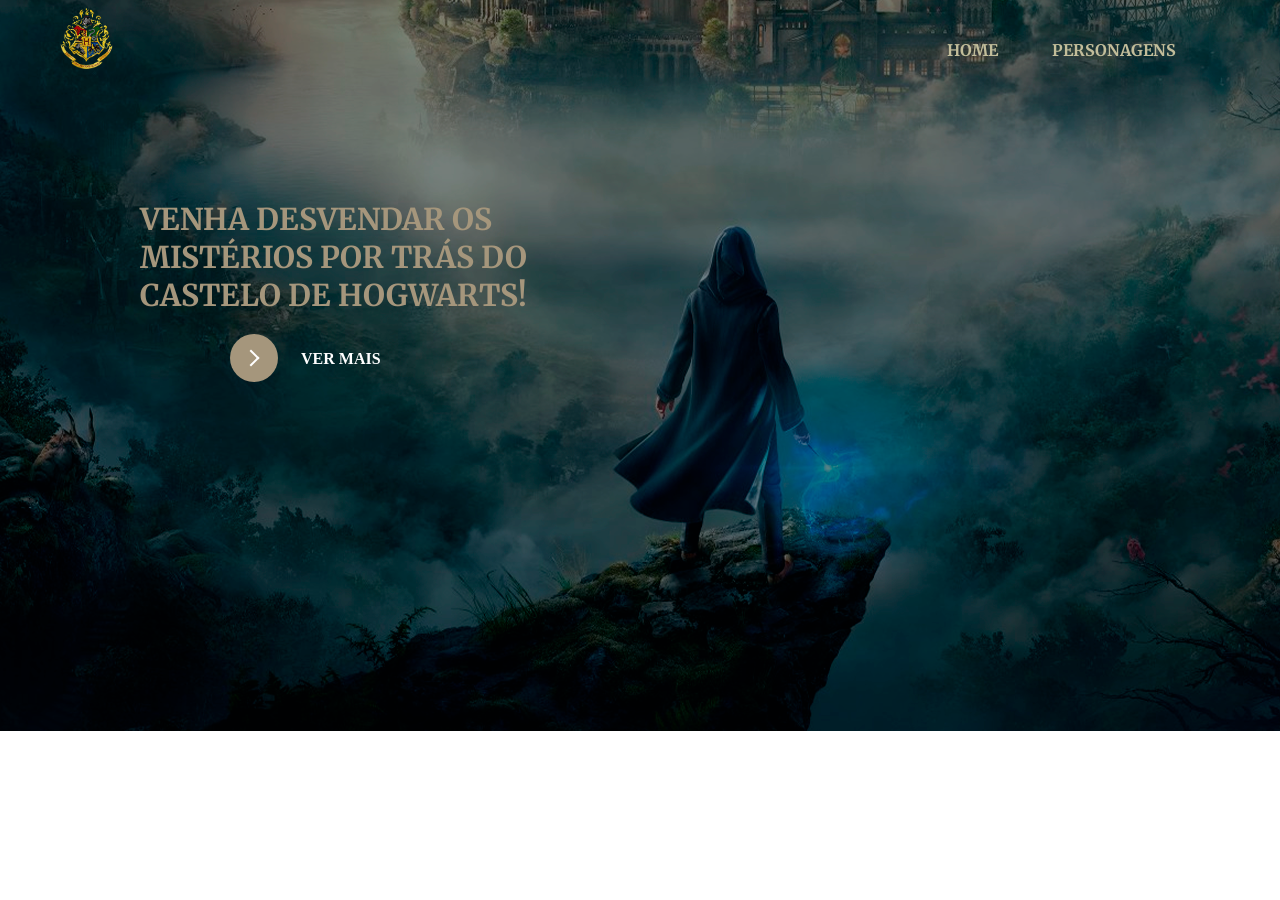
<file: index.html>
<!DOCTYPE html>
<html lang="en">
<head>
    <meta charset="UTF-8">
    <meta http-equiv="X-UA-Compatible" content="IE=edge">
    <meta name="viewport" content="width=device-width, initial-scale=1.0">
    <link rel="stylesheet" href="style.css">
    <title>Harry Potter</title>
</head>
<body>
    <header>
        <div class="logo">
            <a href="index.html"><img class="brasao" src="./img/logo.png" alt=""></a>
        </div>
        <div class="nav">
            <ul>
                <li><a href="index.html">HOME</a></li>
                <li><a href="personagens.html">PERSONAGENS</a></li>
            </ul>
        </div>
    </header>

    <main>
        <div class="text">
            <h2>Venha desvendar os <br> mistérios 
             por trás do <br> 
             castelo de Hogwarts!</h2>
        </div>

        <button class="learn-more">
            <span class="circle" aria-hidden="true">
            <span class="icon arrow"></span>
            </span>
           <a href="personagens.html"> <span class="button-text">Ver mais</span></a>
          </button>

    </main>

</body>
</html>
</file>
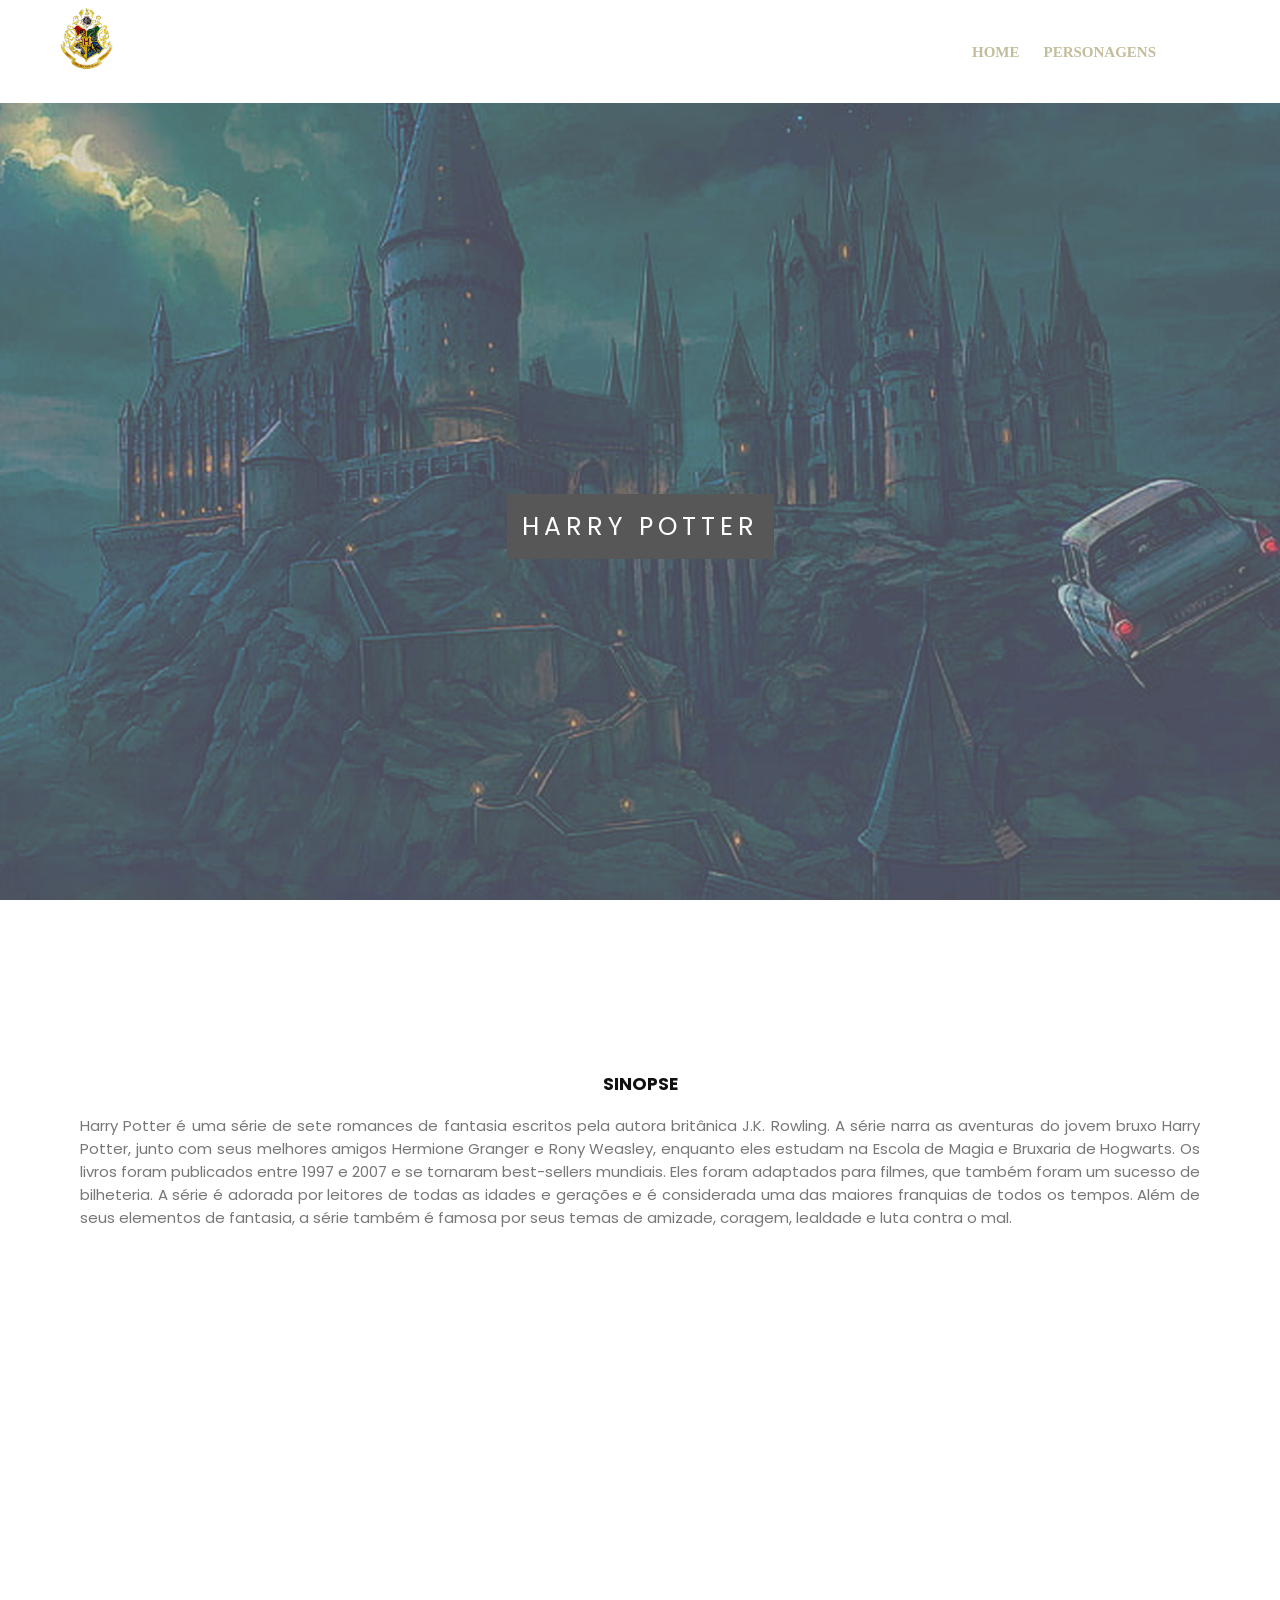
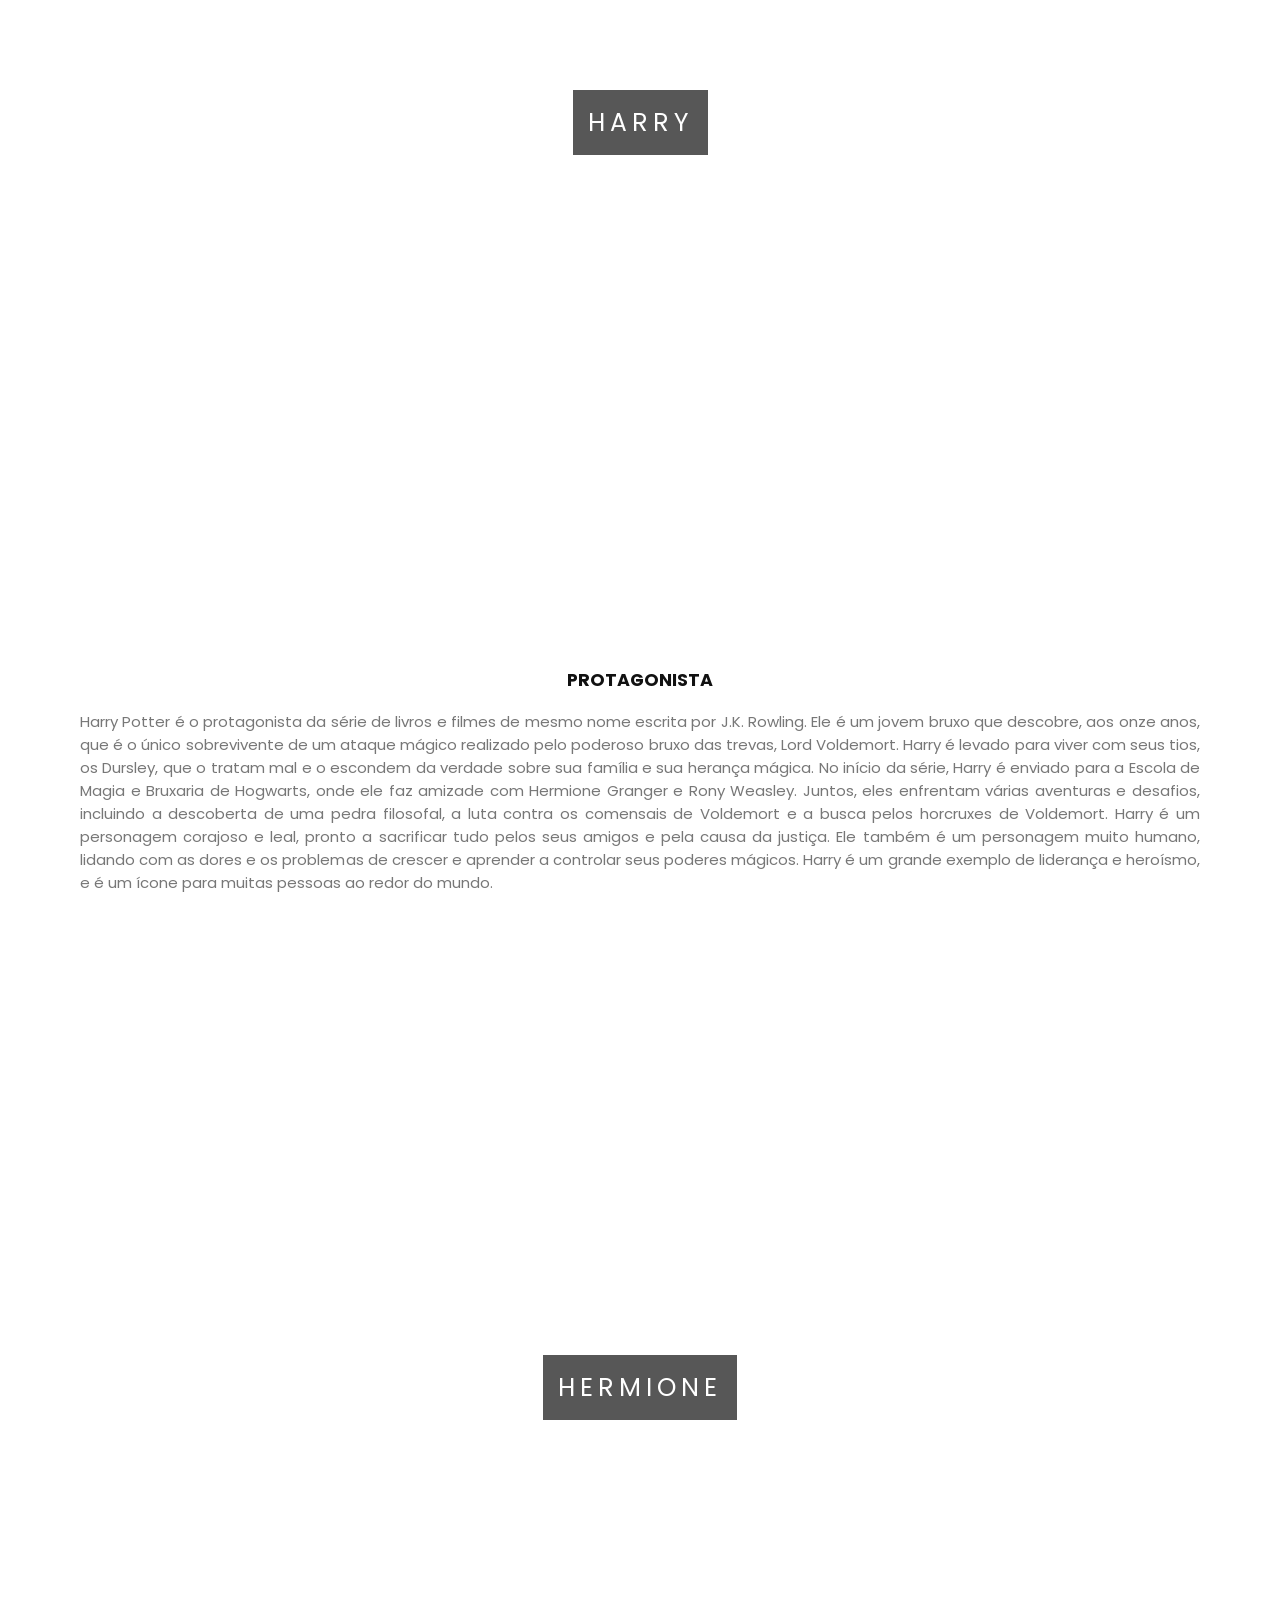
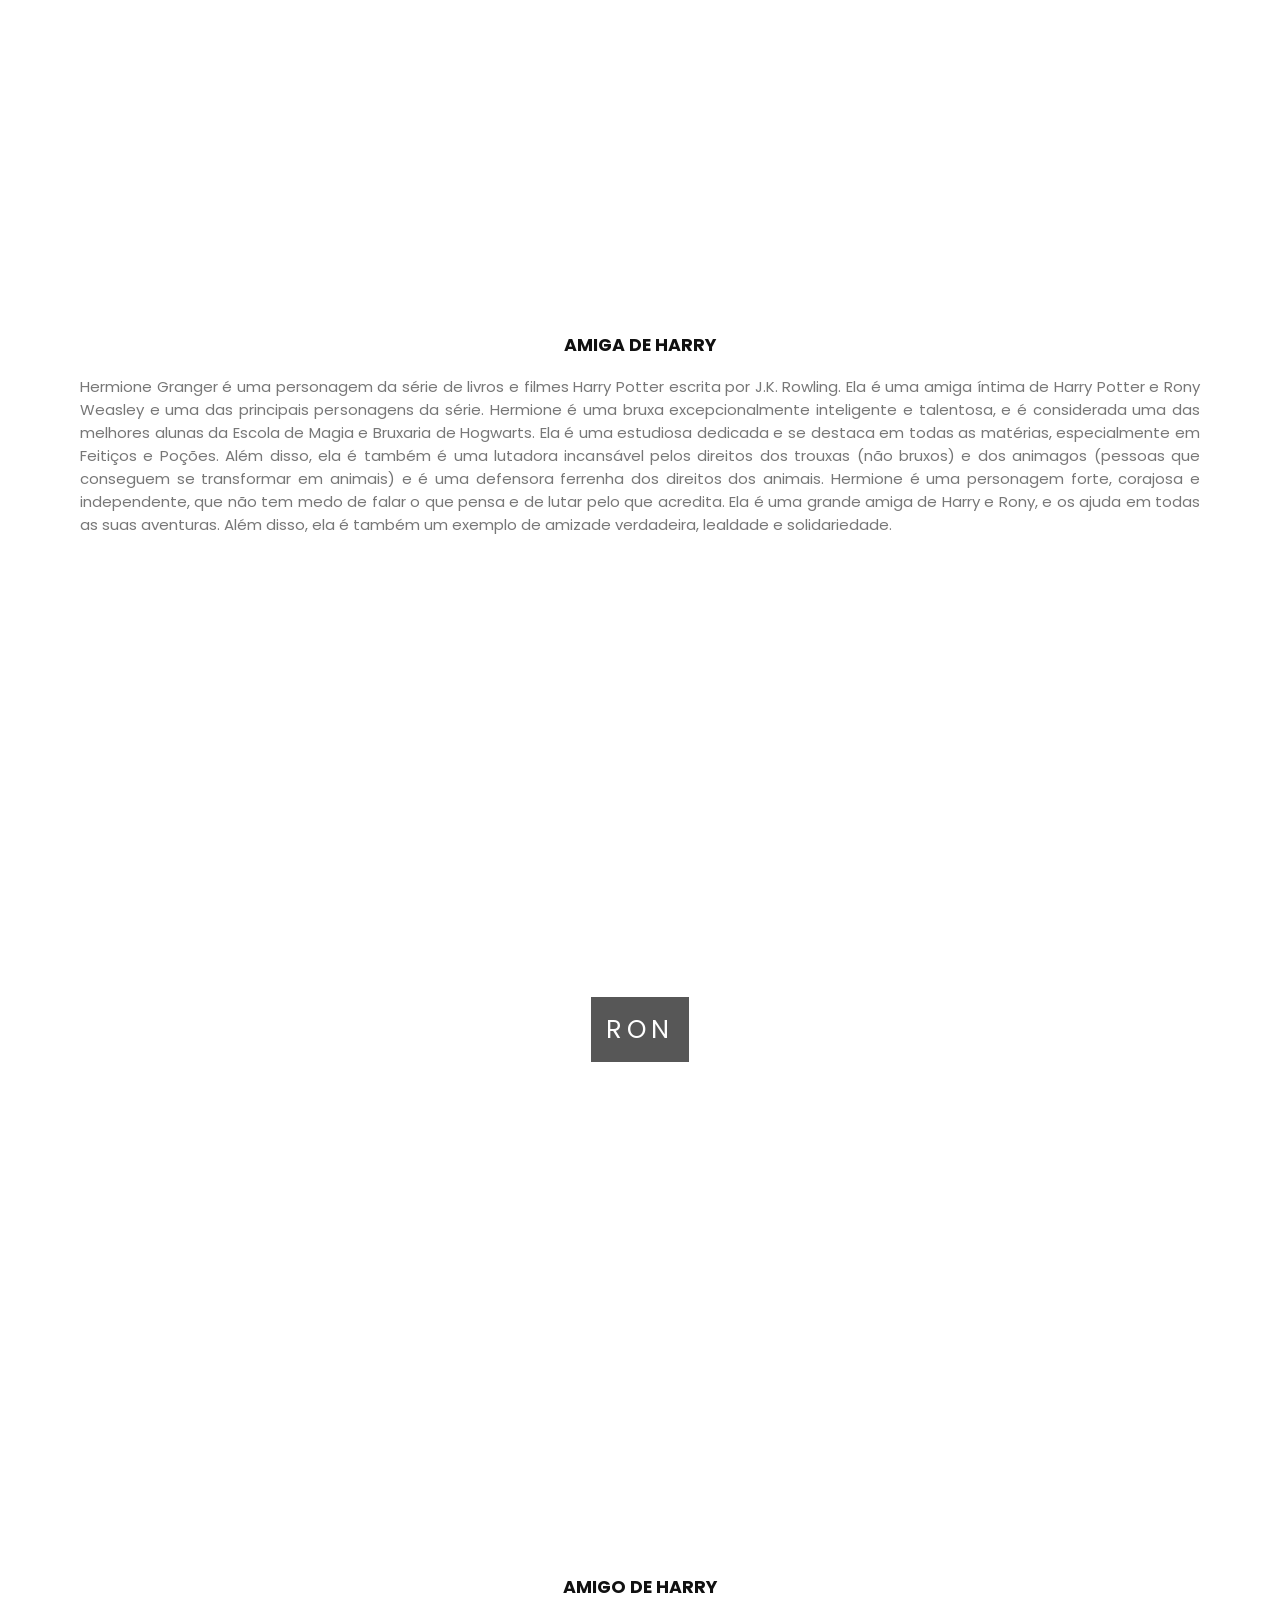
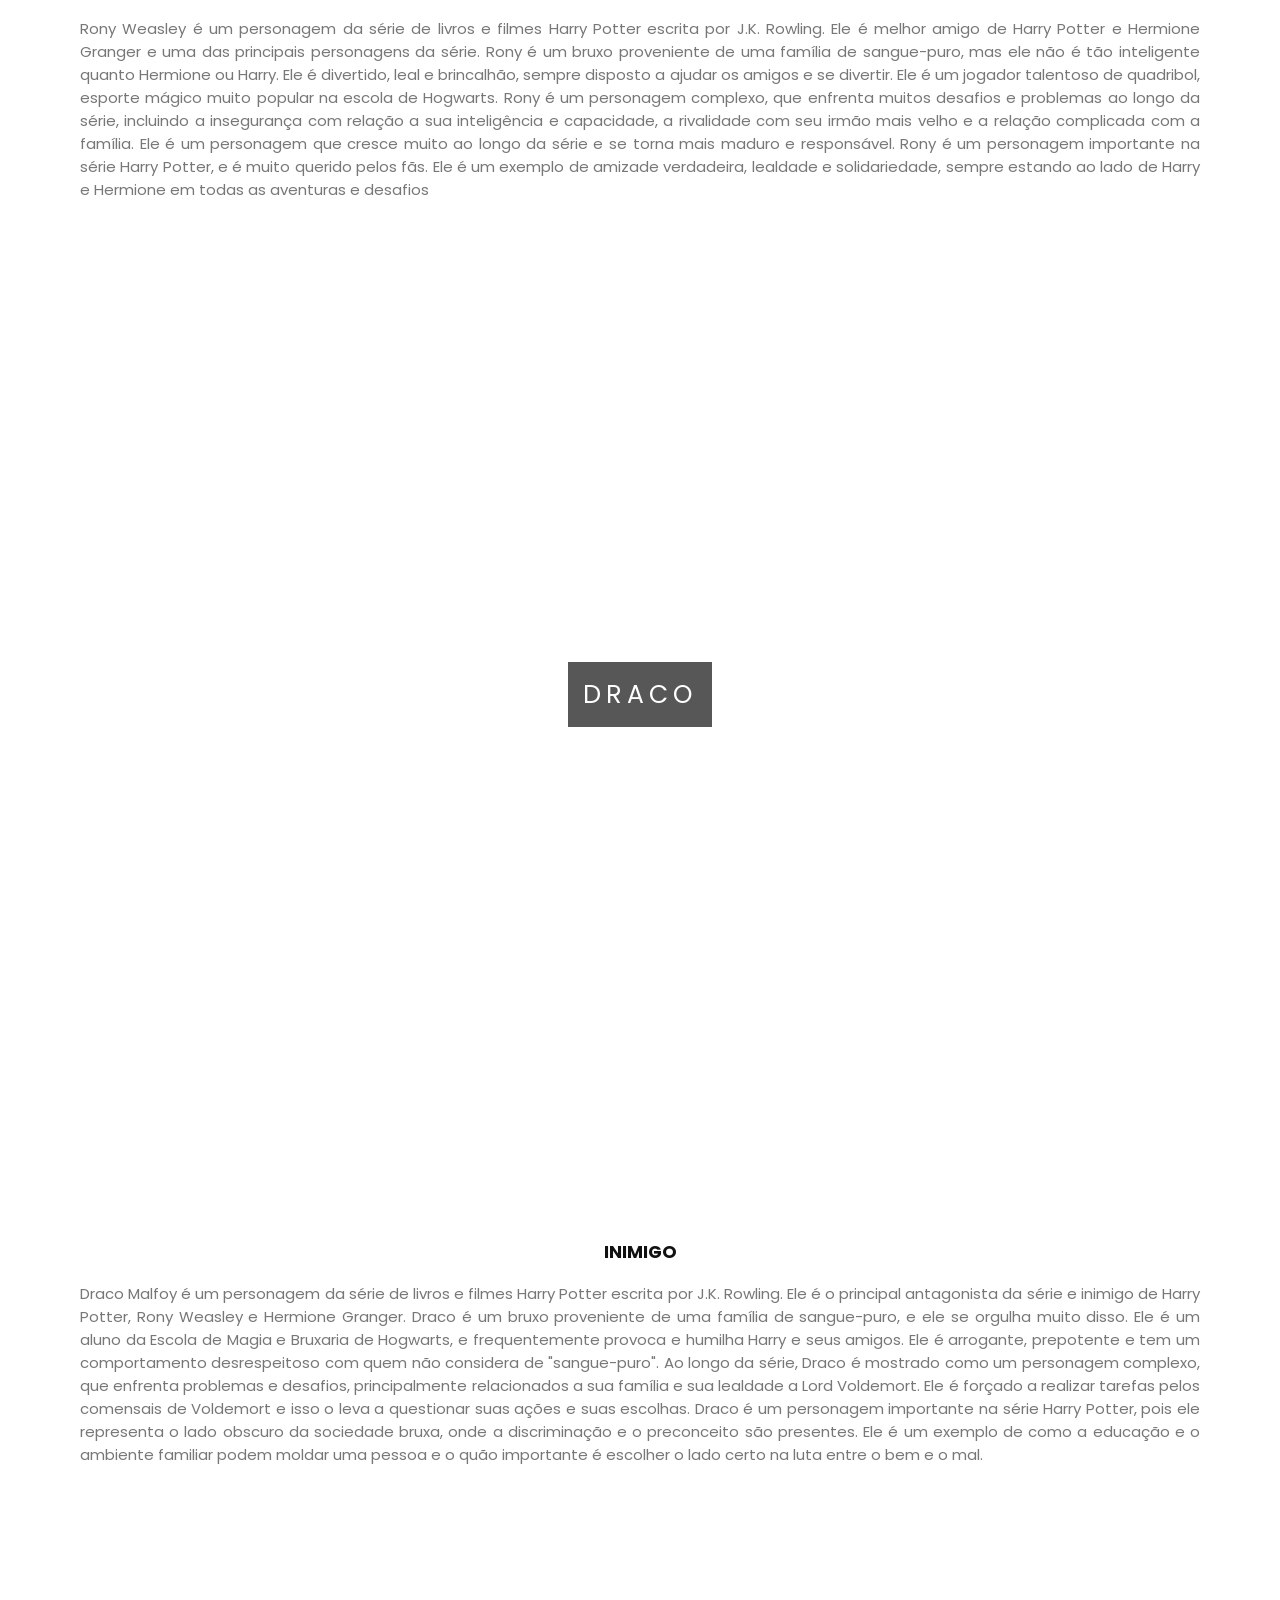
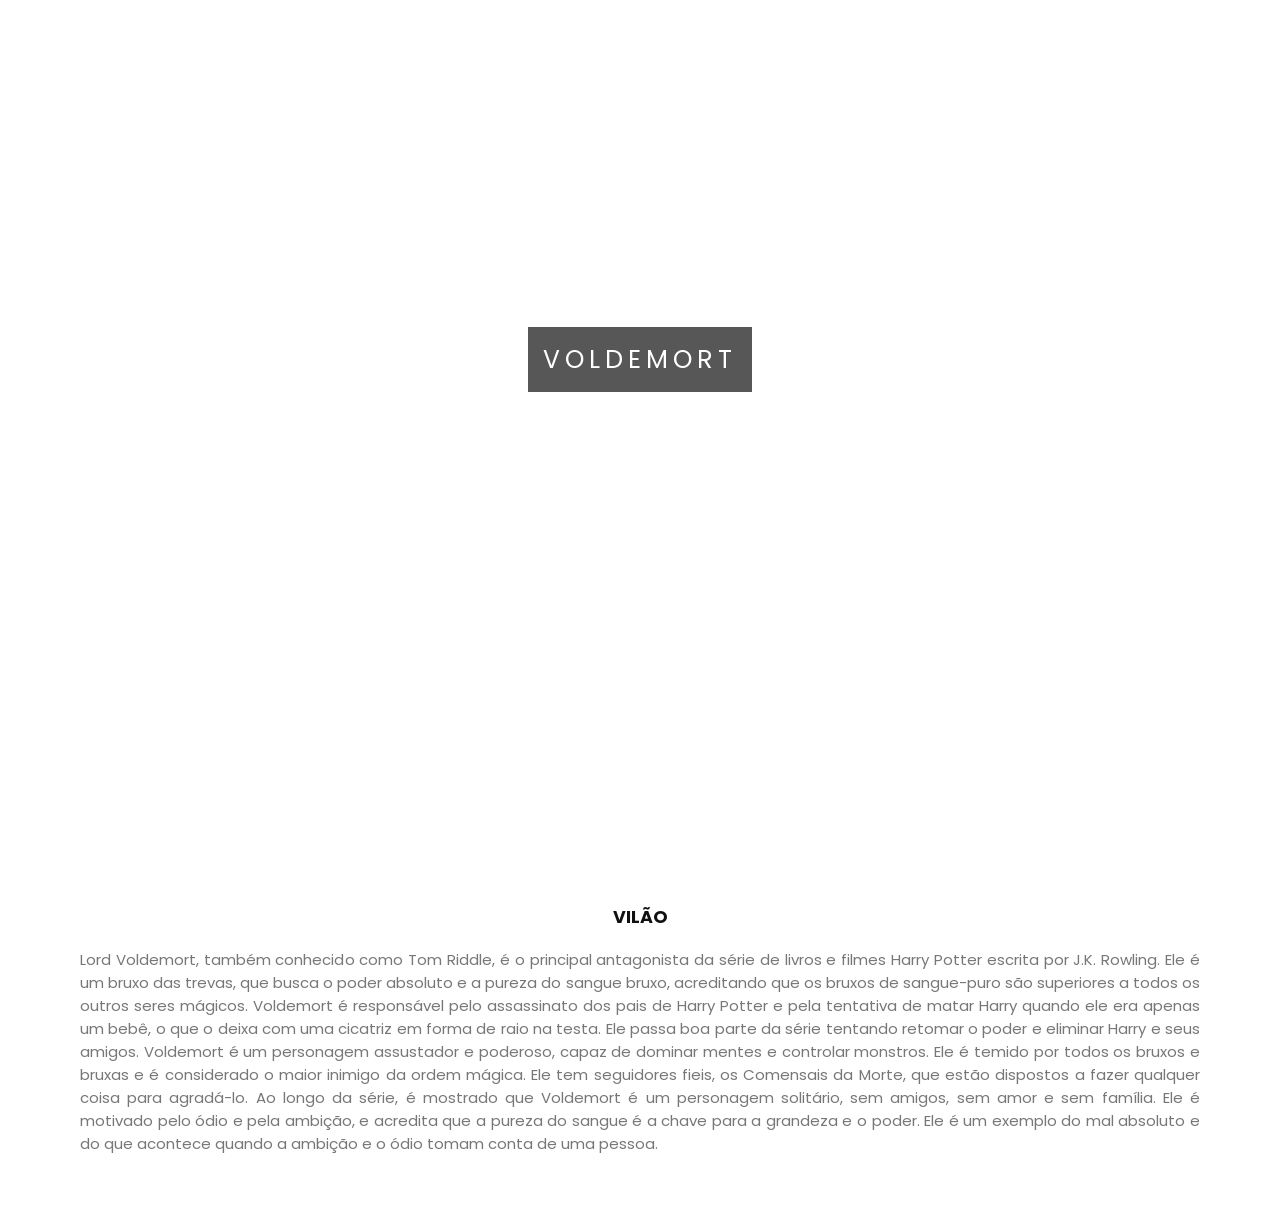
<file: personagens.html>
<!DOCTYPE html>
<html lang="pt-br">
<head>
    <meta charset="UTF-8">
    <meta http-equiv="X-UA-Compatible" content="IE=edge">
    <meta name="viewport" content="width=device-width, initial-scale=1.0">
    <link rel="stylesheet" href="personagens.css">
    <title>Harry Potter</title>
</head>
<body>

    <header>
        <div class="logo">
            <a href="index.html"><img class="brasao" src="./img/logo.png" alt=""></a>
        </div>
        <div class="nav">
            <ul>
                <li><a href="index.html">HOME</a></li>
                <li><a href="personagens.html">PERSONAGENS</a></li>
            </ul>
        </div>
    </header>

    <div class="caixa1">
        <div class="conteudo-titulo">
            <span class="titulo">HARRY POTTER</span>
        </div>
    </div>

    <div class="conteudo">
        <h3>SINOPSE</h3>
        <p>Harry Potter é uma série de sete romances de fantasia escritos pela autora britânica J.K. Rowling. A série narra as aventuras do jovem bruxo Harry Potter, junto com seus melhores amigos Hermione Granger e Rony Weasley, enquanto eles estudam na Escola de Magia e Bruxaria de Hogwarts.
            Os livros foram publicados entre 1997 e 2007 e se tornaram best-sellers mundiais. Eles foram adaptados para filmes, que também foram um sucesso de bilheteria. A série é adorada por leitores de todas as idades e gerações e é considerada uma das maiores franquias de todos os tempos. Além de seus elementos de fantasia, a série também é famosa por seus temas de amizade, coragem, lealdade e luta contra o mal.</p>
    </div>

    

    <div class="caixa2">
        <div class="conteudo-titulo">
            <span class="titulo">HARRY</span>
        </div>
    </div>

    <div class="conteudo">
        <h3>PROTAGONISTA</h3>
        <P>Harry Potter é o protagonista da série de livros e filmes de mesmo nome escrita por J.K. Rowling. Ele é um jovem bruxo que descobre, aos onze anos, que é o único sobrevivente de um ataque mágico realizado pelo poderoso bruxo das trevas, Lord Voldemort. Harry é levado para viver com seus tios, os Dursley, que o tratam mal e o escondem da verdade sobre sua família e sua herança mágica.

            No início da série, Harry é enviado para a Escola de Magia e Bruxaria de Hogwarts, onde ele faz amizade com Hermione Granger e Rony Weasley. Juntos, eles enfrentam várias aventuras e desafios, incluindo a descoberta de uma pedra filosofal, a luta contra os comensais de Voldemort e a busca pelos horcruxes de Voldemort.
            
            Harry é um personagem corajoso e leal, pronto a sacrificar tudo pelos seus amigos e pela causa da justiça. Ele também é um personagem muito humano, lidando com as dores e os problemas de crescer e aprender a controlar seus poderes mágicos. Harry é um grande exemplo de liderança e heroísmo, e é um ícone para muitas pessoas ao redor do mundo.</P>
    </div>


    <div class="caixa3">
        <div class="conteudo-titulo">
            <span class="titulo">HERMIONE</span>
        </div>
    </div>

    <div class="conteudo">
        <h3>AMIGA DE HARRY</h3>
        <p>Hermione Granger é uma personagem da série de livros e filmes Harry Potter escrita por J.K. Rowling. Ela é uma amiga íntima de Harry Potter e Rony Weasley e uma das principais personagens da série.

            Hermione é uma bruxa excepcionalmente inteligente e talentosa, e é considerada uma das melhores alunas da Escola de Magia e Bruxaria de Hogwarts. Ela é uma estudiosa dedicada e se destaca em todas as matérias, especialmente em Feitiços e Poções. Além disso, ela é também é uma lutadora incansável pelos direitos dos trouxas (não bruxos) e dos animagos (pessoas que conseguem se transformar em animais) e é uma defensora ferrenha dos direitos dos animais.
            
            Hermione é uma personagem forte, corajosa e independente, que não tem medo de falar o que pensa e de lutar pelo que acredita. Ela é uma grande amiga de Harry e Rony, e os ajuda em todas as suas aventuras. Além disso, ela é também um exemplo de amizade verdadeira, lealdade e solidariedade.</p>
    </div>

    <div class="caixa4">
        <div class="conteudo-titulo">
            <span class="titulo">RON</span>
        </div>
    </div>

    <div class="conteudo">
        <h3>AMIGO DE HARRY</h3>
        <p>Rony Weasley é um personagem da série de livros e filmes Harry Potter escrita por J.K. Rowling. Ele é melhor amigo de Harry Potter e Hermione Granger e uma das principais personagens da série.

            Rony é um bruxo proveniente de uma família de sangue-puro, mas ele não é tão inteligente quanto Hermione ou Harry. Ele é divertido, leal e brincalhão, sempre disposto a ajudar os amigos e se divertir. Ele é um jogador talentoso de quadribol, esporte mágico muito popular na escola de Hogwarts.
            
            Rony é um personagem complexo, que enfrenta muitos desafios e problemas ao longo da série, incluindo a insegurança com relação a sua inteligência e capacidade, a rivalidade com seu irmão mais velho e a relação complicada com a família. Ele é um personagem que cresce muito ao longo da série e se torna mais maduro e responsável.
            
            Rony é um personagem importante na série Harry Potter, e é muito querido pelos fãs. Ele é um exemplo de amizade verdadeira, lealdade e solidariedade, sempre estando ao lado de Harry e Hermione em todas as aventuras e desafios</p>
    </div>
    
    <div class="caixa5">
        <div class="conteudo-titulo">
            <span class="titulo">DRACO</span>
        </div>
    </div>

    <div class="conteudo">
        <h3>INIMIGO</h3>
        <p>Draco Malfoy é um personagem da série de livros e filmes Harry Potter escrita por J.K. Rowling. Ele é o principal antagonista da série e inimigo de Harry Potter, Rony Weasley e Hermione Granger.

            Draco é um bruxo proveniente de uma família de sangue-puro, e ele se orgulha muito disso. Ele é um aluno da Escola de Magia e Bruxaria de Hogwarts, e frequentemente provoca e humilha Harry e seus amigos. Ele é arrogante, prepotente e tem um comportamento desrespeitoso com quem não considera de "sangue-puro".
            
            Ao longo da série, Draco é mostrado como um personagem complexo, que enfrenta problemas e desafios, principalmente relacionados a sua família e sua lealdade a Lord Voldemort. Ele é forçado a realizar tarefas pelos comensais de Voldemort e isso o leva a questionar suas ações e suas escolhas.
            
            Draco é um personagem importante na série Harry Potter, pois ele representa o lado obscuro da sociedade bruxa, onde a discriminação e o preconceito são presentes. Ele é um exemplo de como a educação e o ambiente familiar podem moldar uma pessoa e o quão importante é escolher o lado certo na luta entre o bem e o mal.</p>
    </div>

    <div class="caixa6">
        <div class="conteudo-titulo">
            <span class="titulo">VOLDEMORT</span>
        </div>
    </div>

    <div class="conteudo">
        <h3>VILÃO</h3>
        <P>Lord Voldemort, também conhecido como Tom Riddle, é o principal antagonista da série de livros e filmes Harry Potter escrita por J.K. Rowling. Ele é um bruxo das trevas, que busca o poder absoluto e a pureza do sangue bruxo, acreditando que os bruxos de sangue-puro são superiores a todos os outros seres mágicos.

            Voldemort é responsável pelo assassinato dos pais de Harry Potter e pela tentativa de matar Harry quando ele era apenas um bebê, o que o deixa com uma cicatriz em forma de raio na testa. Ele passa boa parte da série tentando retomar o poder e eliminar Harry e seus amigos.
            
            Voldemort é um personagem assustador e poderoso, capaz de dominar mentes e controlar monstros. Ele é temido por todos os bruxos e bruxas e é considerado o maior inimigo da ordem mágica. Ele tem seguidores fieis, os Comensais da Morte, que estão dispostos a fazer qualquer coisa para agradá-lo.
            
            Ao longo da série, é mostrado que Voldemort é um personagem solitário, sem amigos, sem amor e sem família. Ele é motivado pelo ódio e pela ambição, e acredita que a pureza do sangue é a chave para a grandeza e o poder. Ele é um exemplo do mal absoluto e do que acontece quando a ambição e o ódio tomam conta de uma pessoa.</P>
    </div>

</body>
</html>
</file>
<file: style.css>
@import url('https://fonts.googleapis.com/css2?family=Merriweather:wght@300;400;700&display=swap');

*{
    margin: 0;
    padding: 0;
    text-decoration: none;
    list-style: none;
}

body{
    background: url(./img/background2.png);
    background-repeat: no-repeat;
    background-position:  center center;
}

header{

    display: flex;
}

img{
    width: 82px;
    height: 82px;
    margin-left: 45px;
}

.nav{
    padding: 15px;
    margin-left:780px;
}

.nav ul li {

    display: inline-block;
    padding: 25px;
}

.nav ul li a{
   color: #c2bd9a;
   font-family: 'Merriweather', serif;
   font-weight: 700;
}

.nav ul li a:hover{
    color:#6b6956 ;
}

.text{
    color: #a5967c;
    font-family: 'Merriweather', serif;
    text-transform: uppercase;
    padding: 20px;
    margin-top: 80px;
    margin-left: 120px;
    font-size: 20px;
}


button {
    margin-left: 230px;
    position: relative;
    display: inline-block;
    cursor: pointer;
    outline: none;
    border: 0;
    vertical-align: middle;
    text-decoration: none;
    background: transparent;
    padding: 0;
    font-size: inherit;
    font-family: inherit;
   }
   
   button.learn-more {
    width: 12rem;
    height: auto;
   }
   
   button.learn-more .circle {
    transition: all 0.45s cubic-bezier(0.65, 0, 0.076, 1);
    position: relative;
    display: block;
    margin: 0;
    width: 3rem;
    height: 3rem;
    background: #a5967c;
    border-radius: 1.625rem;
   }
   
   button.learn-more .circle .icon {
    transition: all 0.45s cubic-bezier(0.65, 0, 0.076, 1);
    position: absolute;
    top: 0;
    bottom: 0;
    margin: auto;
    background: #fff;
   }
   
   button.learn-more .circle .icon.arrow {
    transition: all 0.45s cubic-bezier(0.65, 0, 0.076, 1);
    left: 0.625rem;
    width: 1.125rem;
    height: 0.125rem;
    background: none;
   }
   
   button.learn-more .circle .icon.arrow::before {
    position: absolute;
    content: "";
    top: -0.29rem;
    right: 0.0625rem;
    width: 0.625rem;
    height: 0.625rem;
    border-top: 0.125rem solid #fff;
    border-right: 0.125rem solid #fff;
    transform: rotate(45deg);
   }
   
   button.learn-more .button-text {
    transition: all 0.45s cubic-bezier(0.65, 0, 0.076, 1);
    position: absolute;
    top: 0;
    left: 0;
    right: 0;
    bottom: 0;
    padding: 0.75rem 0;
    margin: 0 0 0 1.85rem;
    color: #fff;
    font-weight: 700;
    line-height: 1.6;
    text-align: center;
    text-transform: uppercase;
   }
   
   button:hover .circle {
    width: 100%;
   }
   
   button:hover .circle .icon.arrow {
    background: #fff;
    transform: translate(1rem, 0);
   }
   
   button:hover .button-text {
    color: #fff;
   }
</file>
<file: personagens.css>
@import url('https://fonts.googleapis.com/css2?family=Poppins:wght@400;600&display=swap');

*{
    text-decoration: none;
    list-style: none;
}

body, html {
    margin: 0;
    font-size: 15px;
    color: #777;
    height: 100%;
    font-family: 'Poppins', sans-serif;
    }
    
    header{
        display: flex;
    }
    
    img{
        width: 82px;
        height: 82px;
        margin-left: 45px;
    }
    
    .nav{
        padding: 15px;
        margin-left:780px;
    }
    
    .nav ul li {
    
        display: inline-block;
        padding: 10px;
    }
    
    .nav ul li a{
       color: #c2bd9a;
       font-family: 'Merriweather', serif;
       font-weight: 700;
    }
    
    .nav ul li a:hover{
        color:#6b6956 ;
    }


    .conteudo {
        color: #777;
        background: #fff;
        text-align: justify;
        padding: 50px 80px;
        
    }
    
    h3{
        font-family: 'Poppins', sans-serif;
        text-transform: uppercase;
        color: #111;
        text-align: center;
    }
    
    p {
        margin-bottom: 20px;
    }
    
    .caixa1, .caixa2, .caixa3, .caixa4, .caixa5, .caixa6 {
        position: relative;
        height: 100%;
        opacity: 0.7;
        background-repeat: no-repeat;
        background-size: cover;
        background-position: center;
        background-attachment: fixed;
    
    }
    
    .caixa1 {
        background-image: url(./img/background.png);
    }
    

    .caixa2{
        background-image: url(./img/harry.png);
    }
    
    .caixa3 {
        background-image: url(./img/hermione.png);
    }
    
    .caixa4 {
        background-image: url(./img/ron.png);
    }

    .caixa5 {
        background-image: url(./img/draco.png);
    }

    .caixa6 {
        background-image: url(./img/valdemort.png);
    }
    
    .conteudo-titulo {
        position: absolute;
        left: 0;
        top: 45%;
        width: 100%;
        text-align: center;
        
    }
    
    .conteudo-titulo span.titulo {
        background-color: #111;
        padding: 15px;
        font-size: 25px;
        letter-spacing: 5px;
        color: #fff;
    }
</file>
